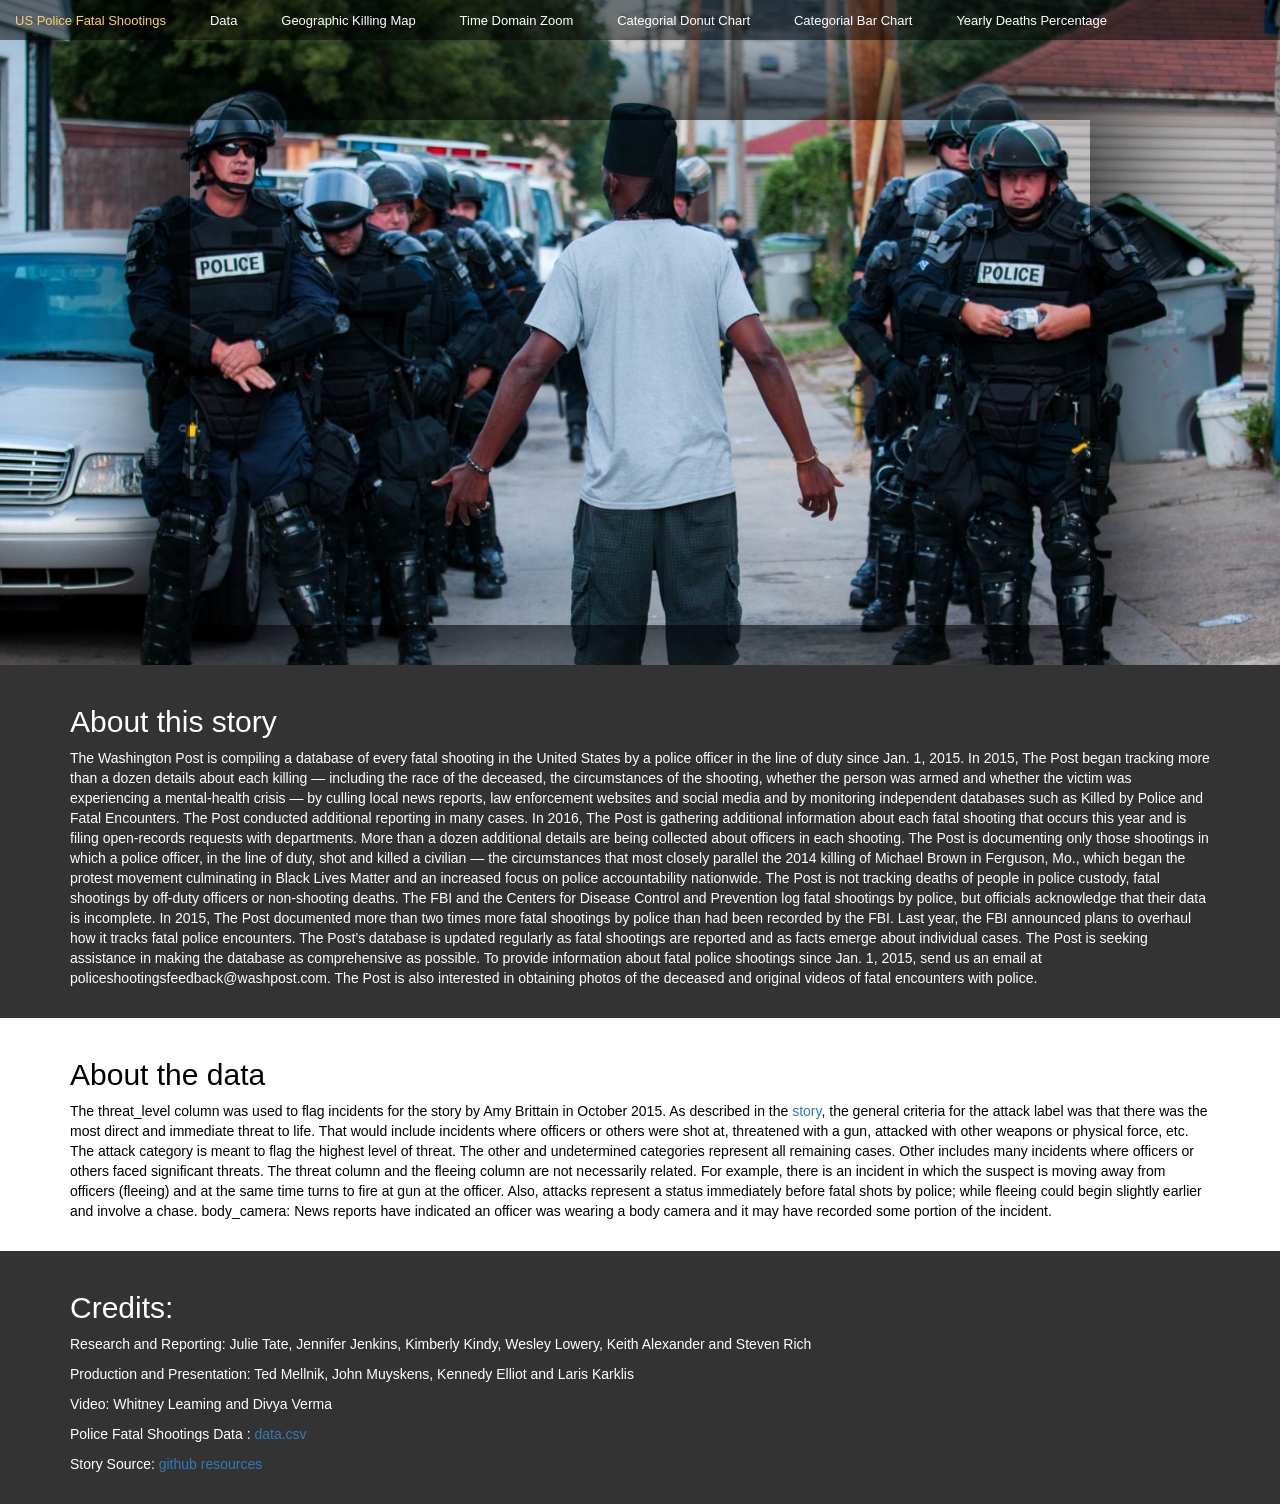
<file: index.html>
<!DOCTYPE html>
<html lang="en" dir="ltr">
  <head>
    <title>Police Fatal Shootings</title>
    <meta charset="utf-8">
    <link rel="stylesheet" href="hp.css">
    <link rel="stylesheet" href="https://maxcdn.bootstrapcdn.com/bootstrap/3.3.7/css/bootstrap.min.css">
    <meta name="viewport" content="width=device-width, initial-scale=1">
    <link rel="stylesheet" href="https://maxcdn.bootstrapcdn.com/bootstrap/3.3.7/css/bootstrap.min.css">
    <script src="https://ajax.googleapis.com/ajax/libs/jquery/3.3.1/jquery.min.js"></script>
    <script src="https://maxcdn.bootstrapcdn.com/bootstrap/3.3.7/js/bootstrap.min.js"></script>

<style>

body,html{
  max-width: 100%;
  overflow-x: hidden;
  margin: 0;
  padding: 0;
  background-image: url(pics/bg.jpg);
  background-repeat: no-repeat;
  background-attachment: fixed;
  background-position: center top;
  background-size: cover;

}


video{

position: absolute;
top: 50%;
left: 50%;
transform: translate(-50%,-50%);
min-width: 100%;
min-height: 100%
z-index:300000;

}

.center-box{

z-index: 2;
position: relative;

height: 200px;
 width: 400px;
text-align: center;
 position:absolute;
 top: 55%;
 left: 50%;
 margin-top: -100px;
 margin-left: -200px;
 background: rgba(0, 0, 0, 0.5);
 color: #f1f1f1;
 border-radius: 1em;
 -webkit-box-shadow: -4px -1px 172px -25px rgba(0,0,0,1);
 -moz-box-shadow: -4px -1px 172px -25px rgba(0,0,0,1);
 box-shadow: -4px -1px 172px -25px rgba(0,0,0,1);
 border-radius: 31px 31px 31px 31px;
 -moz-border-radius: 31px 31px 31px 31px;
 -webkit-border-radius: 31px 31px 31px 31px;

}
.center-box header{
  padding: 10px;

}
.center-box:hover{
  background: rgba(0, 0, 0, 0.8);
  color: #f1f1f1;
  transition: all 0.15s ease-in;
}



.row{

z-index: 2;
position: relative;
background: rgba(0, 0, 0, 0.5);
color: #f1f1f1;

}
.main-nav{

  list-style: none;
  margin-top: 0px;
  padding: 10px;


}
.main-nav li{

display: inline-block;


}

.main-nav li a{

color: white;
text-decoration: none;
padding: 6px 20px;

font-size: 13px;;


}

.main-nav li a:hover{

  color: #ffcc66;
  transition: all 0.20s ease-in;

}

.btn:hover{

background-color: #ffcc66;
border-color: #ffcc66;
transition: all 0.25s ease-in;


}
.section{

  padding:20x 0;
  z-index: 300000;
  position: relative;
}

.section-a{
  padding: 20px;
  background:#333;
  color:#fff;
}
.section-b{
  padding: 20px;
  background:white;
  color:black;
}
.section-c{
  background:#333;
  color:#fff;

}
.section-c p{
  font-size: 11px;
  padding-top: 8px;
  color: white;
  text-align: center;
}
#main-tab{

  color: #ffcc66;

}
li.right{
    text-align: right;
}
iframe {
  display: block;
  width: 900px;
  height: 505px;
  margin: 0 auto;
  border: 0;
  -webkit-box-shadow: -1px 1px 105px 38px rgba(0,0,0,0.75);
  -moz-box-shadow: -1px 1px 105px 38px rgba(0,0,0,0.75);
  box-shadow: -1px 1px 105px 38px rgba(0,0,0,0.75);
}
</style>
  </head>


  <body>


<div class="modal fade" id="welcomeModal" tabindex="-1" role="dialog" aria-labelledby="exampleModalLabel" aria-hidden="true">
  <div class="modal-dialog" role="document">

    <div class="modal-content">


      <div class="modal-body">
        <h3 class="modal-title" style="text-align:center">Tips For you</h3>
        <br>
        Lorem ipsum dolor sit amet, consectetur adipisicing elit, sed do eiusmod tempor incididunt ut
        labore et dolore magna aliqua. Ut enim ad minim veniam, quis nostrud exercitation ullamco laboris nisi ut
        aliquip ex ea commodo consequat. Duis aute irure dolor in reprehenderit in voluptate velit esse cillum dolore eu fugiat nulla pariatur.
        Excepteur sint occaecat cupidatat non proident, sunt in culpa qui officia deserunt mollit anim id est laborum.
        Lorem ipsum dolor sit amet, consectetur adipisicing elit, sed do eiusmod tempor incididunt ut
        labore et dolore magna aliqua. Ut enim ad minim veniam, quis nostrud exercitation ullamco laboris nisi ut
        aliquip ex ea commodo consequat. Duis aute irure dolor in reprehenderit in voluptate velit esse cillum dolore eu fugiat nulla pariatur.
        Excepteur sint occaecat cupidatat non proident, sunt in culpa qui officia deserunt mollit anim id est laborum.
        Lorem ipsum dolor sit amet, consectetur adipisicing elit, sed do eiusmod tempor incididunt ut
        labore et dolore magna aliqua. Ut enim ad minim veniam, quis nostrud exercitation ullamco laboris nisi ut
        aliquip ex ea commodo consequat. Duis aute irure dolor in reprehenderit in voluptate velit esse cillum dolore eu fugiat nulla pariatur.
        Excepteur sint occaecat cupidatat non proident, sunt in culpa qui officia deserunt mollit anim id est laborum.
        Lorem ipsum dolor sit amet, consectetur adipisicing elit, sed do eiusmod tempor incididunt ut
        labore et dolore magna aliqua. Ut enim ad minim veniam, quis nostrud exercitation ullamco laboris nisi ut
        aliquip ex ea commodo consequat. Duis aute irure dolor in reprehenderit in voluptate velit esse cillum dolore eu fugiat nulla pariatur.
        Excepteur sint occaecat cupidatat non proident, sunt in culpa qui officia deserunt mollit anim id est laborum.
      </div>
      <div class="modal-footer">
        <button type="button" class="btn btn-secondary" data-dismiss="modal">Close</button>
      </div>
    </div>
  </div>
</div>


    <header>
        <div class="row">
          <ul class="main-nav">
            <li><a href="index.html" id="main-tab"> US Police Fatal Shootings </a></li>
            <li><a href="viewData.html" > Data </a></li>
            <li><a href="viz1.html" > Geographic Killing Map </a></li>
            <li><a href="viz2.html"> Time Domain Zoom </a></li>
            <li><a href="viz3.html"> Categorial Donut Chart </a></li>
            <li><a href="viz4.html"> Categorial Bar Chart </a></li>
                      <li><a href="viz5.html"> Yearly Deaths Percentage </a></li>

</ul>
        </div>
    </header>

<br>



    <br>
    <br>
    <br>


<iframe width="560" height="315" src="https://www.youtube.com/embed/WZtK31DIElw" frameborder="0" allow="accelerometer; autoplay; encrypted-media; gyroscope; picture-in-picture" allowfullscreen></iframe>


<br>
<br>




</header>


<section class="section section-a">
    <div class="container">
      <h2>About this story</h2>
      <p>The Washington Post is compiling a database of every fatal shooting in the United States by a police officer in the line of duty since Jan. 1, 2015.
In 2015, The Post began tracking more than a dozen details about each killing — including the race of the deceased, the circumstances of the shooting, whether the person was armed and whether the victim was experiencing a mental-health crisis — by culling local news reports, law enforcement websites and social media and by monitoring independent databases such as Killed by Police and Fatal Encounters. The Post conducted additional reporting in many cases.
In 2016, The Post is gathering additional information about each fatal shooting that occurs this year and is filing open-records requests with departments. More than a dozen additional details are being collected about officers in each shooting.
The Post is documenting only those shootings in which a police officer, in the line of duty, shot and killed a civilian — the circumstances that most closely parallel the 2014 killing of Michael Brown in Ferguson, Mo., which began the protest movement culminating in Black Lives Matter and an increased focus on police accountability nationwide. The Post is not tracking deaths of people in police custody, fatal shootings by off-duty officers or non-shooting deaths.
The FBI and the Centers for Disease Control and Prevention log fatal shootings by police, but officials acknowledge that their data is incomplete. In 2015, The Post documented more than two times more fatal shootings by police than had been recorded by the FBI. Last year, the FBI announced plans to overhaul how it tracks fatal police encounters.
The Post’s database is updated regularly as fatal shootings are reported and as facts emerge about individual cases. The Post is seeking assistance in making the database as comprehensive as possible. To provide information about fatal police shootings since Jan. 1, 2015, send us an email at policeshootingsfeedback@washpost.com. The Post is also interested in obtaining photos of the deceased and original videos of fatal encounters with police.</p>
    </div>
  </section>
  <section class="section section-b">
      <div class="container">
        <h2>About the data</h2>
        <p>The threat_level column was used to flag incidents for the story by Amy Brittain in October 2015. As described in the <a href="http://www.washingtonpost.com/sf/investigative/2015/10/24/on-duty-under-fire/">story</a>, the general criteria for the attack label was that there was the most direct and immediate threat to life. That would include incidents where officers or others were shot at, threatened with a gun, attacked with other weapons or physical force, etc. The attack category is meant to flag the highest level of threat. The other and undetermined categories represent all remaining cases. Other includes many incidents where officers or others faced significant threats.

The threat column and the fleeing column are not necessarily related. For example, there is an incident in which the suspect is moving away from officers (fleeing) and at the same time turns to fire at gun at the officer. Also, attacks represent a status immediately before fatal shots by police; while fleeing could begin slightly earlier and involve a chase.

body_camera: News reports have indicated an officer was wearing a body camera and it may have recorded some portion of the incident.</p>
      </div>
    </section>

    <section class="section section-a">
        <div class="container">
          <h2>Credits:</h2>
          <p>Research and Reporting: Julie Tate, Jennifer Jenkins, Kimberly Kindy, Wesley Lowery, Keith Alexander and Steven Rich<p>
          <p>Production and Presentation: Ted Mellnik, John Muyskens, Kennedy Elliot and Laris Karklis<p>
          <p>Video: Whitney Leaming and Divya Verma<p>
          <p>Police Fatal Shootings Data : <a href="https://github.com/washingtonpost/data-police-shootings/blob/master/fatal-police-shootings-data.csv">data.csv</a>
          <p>Story Source: <a href="https://github.com/washingtonpost/data-police-shootings">github resources</a>

      </section>






  </body>





</html>
</file>
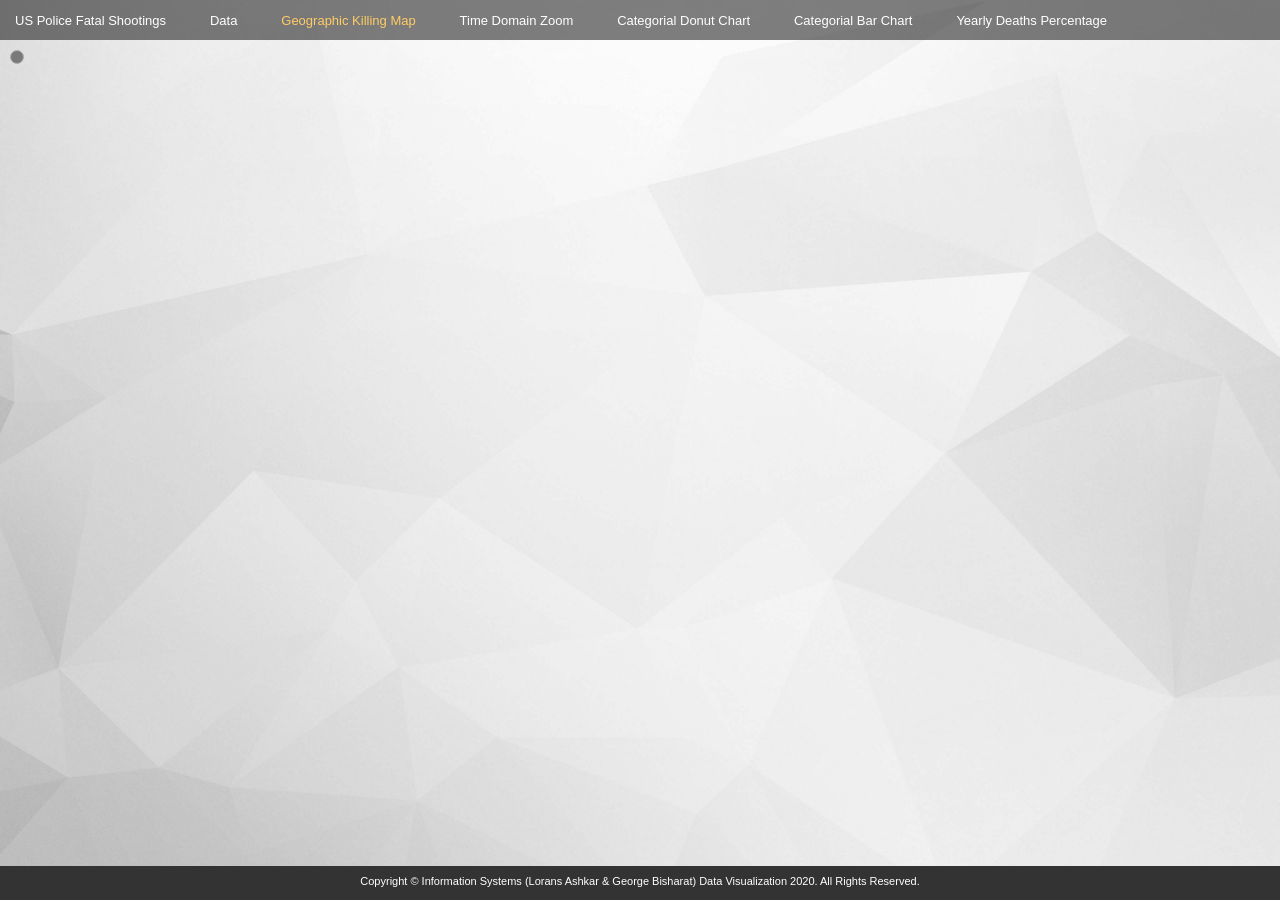
<file: viz1.html>
<!DOCTYPE html>
<html>

  <head>
    <meta charset="utf-8">
    <title>Home</title>
    <link rel="stylesheet" href="style.css">
    <link rel="stylesheet" href="https://maxcdn.bootstrapcdn.com/bootstrap/3.3.7/css/bootstrap.min.css">
    <meta name="viewport" content="width=device-width, initial-scale=1">
    <link rel="stylesheet" href="https://maxcdn.bootstrapcdn.com/bootstrap/3.3.7/css/bootstrap.min.css">
    <script src="https://ajax.googleapis.com/ajax/libs/jquery/3.3.1/jquery.min.js"></script>
    <script src="https://maxcdn.bootstrapcdn.com/bootstrap/3.3.7/js/bootstrap.min.js"></script>

<style>
  .state{
    fill: none;
    stroke: #a9a9a9;
    stroke-width: 1;
  }
  .state:hover{
    fill-opacity:0.6;

  }
  #tooltip {
    position: absolute;
    text-align: left;
    padding: 40px;
    margin: 10px;
    font: 20px sans-serif;
    background: lightsteelblue;
    border: 1px;
    border-radius: 10px;
    pointer-events: none;
  }
  #tooltip h4{
    margin:0;
    font-size:32px sans-serif;
    padding-top:10px;
    text-align: center;


  }
  #tooltip{
    background:rgba(0,0,0,0.9);
    border:1px solid grey;
    border-radius:10px;
    font-size:14px;
    width:auto;
    padding:6px;
    color:white;
    opacity:0.5;

  }
  #tooltip table{
    table-layout:fixed;
    padding:40px;
  }
  #tooltip tr,td{
    padding:7px;

  }

  #tooltip tr td:nth-child(1){
    width:60px;
  }
  #tooltip tr td:nth-child(2){
    text-align:center;

  }

  #map{
   display: flex;
   justify-content: center;
   margin-top: 10px;
  }
  body,html{

    background-image: url(pics/bg2.jpg);
    background-repeat: no-repeat;
    background-attachment: fixed;
    background-position: center top;
    background-size: cover;

  }
</style>
</style>


  </head>

  <body>

    <header>
        <div class="row">
          <ul class="main-nav">
            <li><a href="index.html"> US Police Fatal Shootings </a></li>
            <li><a href="viewData.html" > Data </a></li>
            <li><a href="viz1.html" id="main-tab"> Geographic Killing Map </a></li>
            <li><a href="viz2.html"> Time Domain Zoom </a></li>
            <li><a href="viz3.html"> Categorial Donut Chart </a></li>
            <li><a href="viz4.html"> Categorial Bar Chart </a></li>
            <li><a href="viz5.html"> Yearly Deaths Percentage </a></li>

          </ul>
        </div>
    </header>


    <div id="tooltip"></div><!-- div to hold tooltip. -->
    <div id="map">
      <svg width="960" height="600" id="statesvg"></svg> <!-- svg to hold the map. -->
    </div><!-- div to hold tooltip. -->

    <script src="uStates.js"></script> <!-- creates uStates. -->
    <script src="http://d3js.org/d3.v3.min.js"></script>
    <script>

    	function tooltipHtml(n, d){	/* function to create html content string in tooltip div. */

        var total_male ;
        var total_female;
        if(d.white==0){
          total_male="-";
          total_female="-"
        }else{
          total_male = Number((d.totalM/d.total*100).toFixed(1))+"%";
          total_female = Number(((d.total-d.totalM)/d.total*100).toFixed(1))+"%";
        }

      var white_male ;
      var white_female;
      if(d.white==0){
        white_male="-";
        white_female="-"
      }else{
        white_male = Number((d.whiteM/d.white*100).toFixed(1))+"%";
        white_female = Number(((d.white-d.whiteM)/d.white*100).toFixed(1))+"%";
      }

      var black_male ;
      var black_female;
      if(d.black==0){
        black_male="-";
        black_female="-"
      }else{
        black_male = Number((d.blackM/d.black*100).toFixed(1))+"%";
        black_female = Number(((d.black-d.blackM)/d.black*100).toFixed(1))+"%";
      }

      var hispanic_male ;
      var hispanic_female;
      if(d.hispanic==0){
        hispanic_male="-";
        hispanic_female="-"
      }else{
        hispanic_male = Number((d.hispanicM/d.hispanic*100).toFixed(1))+"%";
        hispanic_female = Number(((d.hispanic-d.hispanicM)/d.hispanic*100).toFixed(1))+"%";
      }

      var asian_male ;
      var asian_female;
      if(d.asian==0){
        asian_male="-";
        asian_female="-"
      }else{
        asian_male = Number((d.asianM/d.asian*100).toFixed(1))+"%";
        asian_female = Number(((d.asian-d.asianM)/d.asian*100).toFixed(1))+"%";
      }

      var native_male ;
      var native_female;
      if(d.native_american==0){
        native_male="-";
        native_female="-"
      }else{
        native_male = Number((d.native_americanM/d.native_american*100).toFixed(1))+"%";
        native_female = Number(((d.native_american-d.native_americanM)/d.native_american*100).toFixed(1))+"%";
      }
      var other_male ;
      var other_female;
      if(d.other==0){
        other_male="-";
        other_female="-"
      }else{
        other_male = Number((d.otherM/d.other*100).toFixed(1))+"%";
        other_female = Number(((d.other-d.otherM)/d.other*100).toFixed(1))+"%";
      }


    		return "<h4><b>"+n+"</b></h4><br><table>"+
          "<tr style='border-bottom:1px solid black'><td><b>Race</b></td><td><b>Deaths<b></td><td>"+"<b>Male</b>"+"</td><td>"+"<b>Female</b>"+"</td><td>"+"<b>Age Avg</b>"+"</td></tr>"+
    		  "<tr><td>All</td><td>"+(d.total)+"</td><td>"+total_male+"</td><td>"+total_female+"</td><td>"+d.totalAvg+"</td></tr>"+

    			"<tr><td>White</td><td>"+(d.white)+"</td><td>"+white_male+"</td><td>"+white_female+"</td><td>"+d.whiteAvg+"</td></tr>"+
    			"<tr><td>Black</td><td>"+(d.black)+"</td><td>"+black_male+"</td><td>"+black_female+"</td><td>"+d.blackAvg+"</td></tr>"+
    			"<tr><td>Hispanic</td><td>"+(d.hispanic)+"</td><td>"+hispanic_male+"</td><td>"+hispanic_female+"</td><td>"+d.hispanicAvg+"</td></tr>"+
    			"<tr><td>Asian</td><td>"+(d.asian)+"</td><td>"+asian_male+"</td><td>"+asian_female+"</td><td>"+d.asianAvg+"</td></tr>"+
    			"<tr><td>Native</td><td>"+(d.native_american)+"</td><td>"+native_male+"</td><td>"+native_female+"</td><td>"+d.nativeAvg+"</td></tr>"+
    			"<tr><td>Other</td><td>"+(d.other)+"</td><td>"+other_male+"</td><td>"+other_female+"</td><td>"+d.otherAvg+"</td></tr>"+
    			"</table>";

    	}

     //read the data
     d3.csv("fatal-police-shootings-data.csv", function(error, data){
     	// filter year
     	var data = data.filter(function(d){
     		return d.age !='0';
     	});

      var sampleData ={};	/* Sample random data. */

     	["HI", "AK", "FL", "SC", "GA", "AL", "NC", "TN", "RI", "CT", "MA",
     	"ME", "NH", "VT", "NY", "NJ", "PA", "DE", "MD", "WV", "KY", "OH",
     	"MI", "WY", "MT", "ID", "WA", "DC", "TX", "CA", "AZ", "NV", "UT",
     	"CO", "NM", "OR", "ND", "SD", "NE", "IA", "MS", "IN", "IL", "MN",
     	"WI", "MO", "AR", "OK", "KS", "LS", "VA"]

     		.forEach(function(state){

    		 var white = 0;
    		 var black = 0;
    	   var asian = 0;
    		 var native_american = 0 ;
      	 var hispanic = 0;
    	   var other = 0;
    		 var total = 0;

       // male count
         var whiteM = 0;
         var blackM = 0;
         var hispanicM= 0;
         var asianM = 0;
         var native_americanM = 0;
         var otherM = 0;
         var totalM=0;

         var whiteAge = 0;
         var blackAge = 0;
         var asianAge = 0;
         var native_americanAge = 0 ;
         var hispanicAge = 0;
         var otherAge = 0;
         var totalAge = 0;


     			for (var i=0;i<data.length; i++) {
    						if(data[i].state==state){
    								if(data[i].race=="W"){
                      if(data[i].gender=="M"){
                        whiteM = whiteM+1;
                        totalM =totalM +1;
                      }
                      white = white + 1;
                      if(data[i].age) whiteAge=whiteAge+ parseInt(data[i].age);
                    }
    								else
    							  	if(data[i].race=="B"){
                        if(data[i].gender=="M"){
                          blackM = blackM+1;
                          totalM =totalM +1;

                        }
                        black = black + 1;
                        if(data[i].age) blackAge=blackAge+parseInt(data[i].age);

                      }
    									else
    										if(data[i].race=="A"){
                          if(data[i].gender=="M"){
                            asianM = asianM+1;
                            totalM =totalM +1;

                          }
                           asian = asian + 1;
                           if(data[i].age) asianAge=asianAge+parseInt(data[i].age);

                         }
    										else
    											if(data[i].race=="N"){
                            if(data[i].gender=="M"){
                              native_americanM = native_americanM+1;
                              totalM =totalM +1;

                            }
                            native_american = native_american + 1;
                            if(data[i].age) native_americanAge=native_americanAge+parseInt(data[i].age);

                          }
    											else
    												if(data[i].race=="H"){
                              if(data[i].gender=="M"){
                                hispanicM = hispanicM+1;
                                totalM =totalM +1;

                              }
                              hispanic = hispanic+1;
                              if(data[i].age) hispanicAge=hispanicAge+parseInt(data[i].age);

                            }
    												else
                              if(data[i].race=="O"){
                                if(data[i].gender=="M"){
                                  otherM = otherM+1;
                                  totalM =totalM +1;

                                }
                                other = other+1;
                                if(data[i].age) otherAge=otherAge+parseInt(data[i].age);

                              }

    							total = total+1;


    					}

     				}

          var whiteAvg='-';
          if(white!=0)whiteAvg=Number((whiteAge/white).toFixed(1));
          var blackAvg='-';
          if(black!=0)blackAvg=Number((blackAge/black).toFixed(1));
          var asianAvg='-';
          if(asian!=0)asianAvg=Number((asianAge/asian).toFixed(1));
          var hispanicAvg='-';
          if(hispanic!=0)hispanicAvg=Number((hispanicAge/hispanic).toFixed(1));
          var nativeAvg='-';
          if(native_american!=0)nativeAvg=Number((native_americanAge/native_american).toFixed(1));
          var otherAvg='-';
          if(other!=0)otherAvg=Number((otherAge/other).toFixed(1));



     			sampleData[state]={white:white,
    				                 black:black,
    												 asian:asian,
    												 hispanic:hispanic,
    												 native_american:native_american,
    												 other:other,

                              whiteM:whiteM,
                              blackM:blackM,
                              asianM:asianM,
                              hispanicM:hispanicM,
                              native_americanM:native_americanM,
                              otherM:otherM,
                              totalM:totalM,

                              whiteAvg:whiteAvg,
                              blackAvg:blackAvg,
                              asianAvg:asianAvg,
                              hispanicAvg:hispanicAvg,
                              nativeAvg:nativeAvg,
                              otherAvg:otherAvg,
                              totalAvg:Number(((whiteAge+blackAge+hispanicAge+asianAge+native_americanAge+otherAge)/total).toFixed(1)),

    												 total:total,
    												 color:d3.interpolate("#ffeda0", "#DC143C")(total/500)};

     		});
		uStates.draw("#statesvg", sampleData, tooltipHtml);
    d3.select(self.frameElement).style("height", "1000px");

     });


</script>




    <div class="footer">
      <p>Copyright © Information Systems (Lorans Ashkar & George Bisharat) Data Visualization 2020. All Rights Reserved.</p>
    </div>

  </body>

</html>
</file>
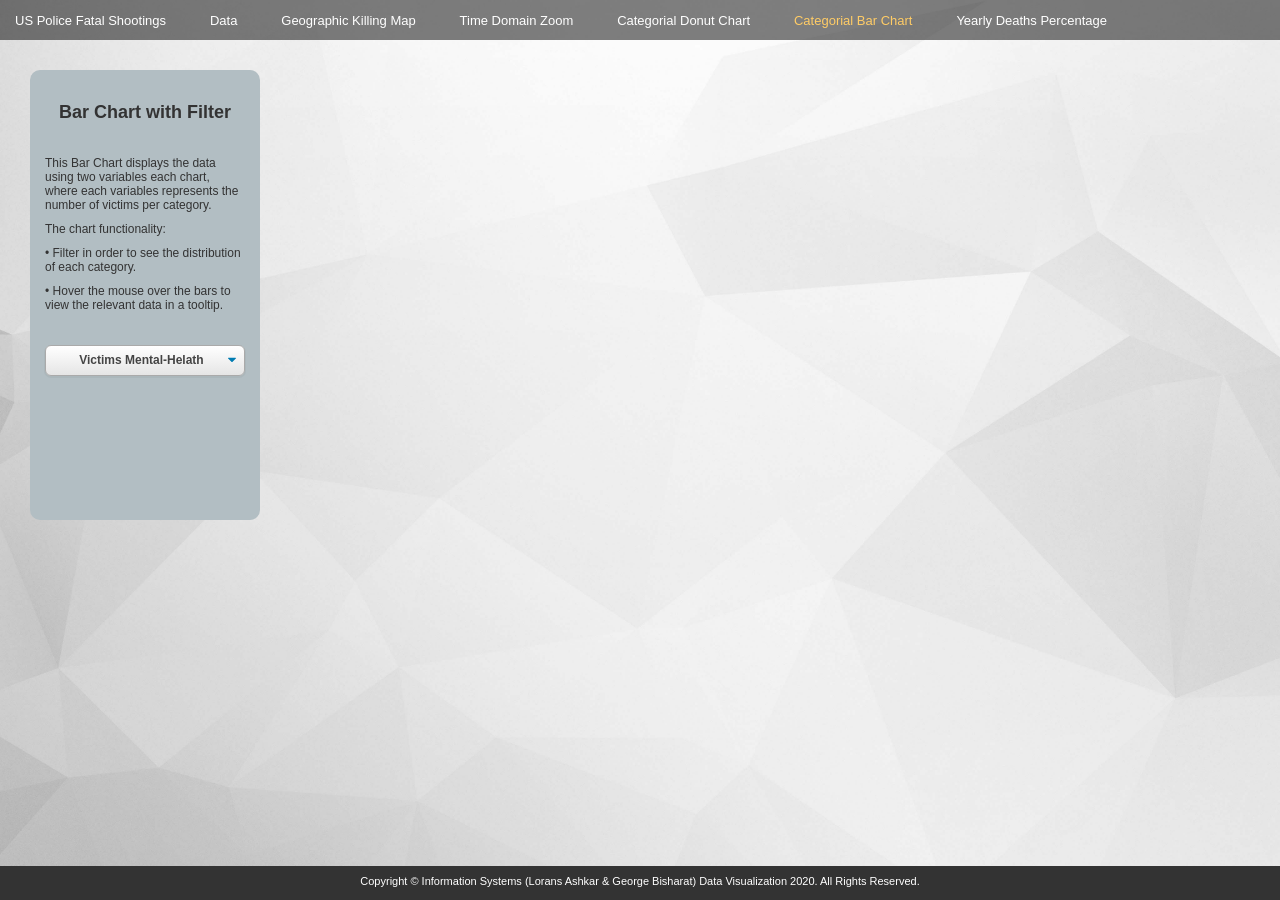
<file: viz4.html>
<!DOCTYPE html>
<html>
<head>
  <meta charset="utf-8">
  <title>Bar chart</title>
  <link rel="stylesheet" href="style.css">
  <link rel="stylesheet" href="https://maxcdn.bootstrapcdn.com/bootstrap/3.3.7/css/bootstrap.min.css">
  <meta name="viewport" content="width=device-width, initial-scale=1">
  <link rel="stylesheet" href="https://maxcdn.bootstrapcdn.com/bootstrap/3.3.7/css/bootstrap.min.css">
  <script src="https://ajax.googleapis.com/ajax/libs/jquery/3.3.1/jquery.min.js"></script>
  <script src="https://maxcdn.bootstrapcdn.com/bootstrap/3.3.7/js/bootstrap.min.js"></script>
  <script src="https://d3js.org/d3.v3.min.js"></script>


<style>


body,html{

  background-image: url(pics/bg2.jpg);
  background-repeat: no-repeat;
  background-attachment: fixed;
  background-position: center top;
  background-size: cover;

}


.axis path,
.axis line {
  fill: none;
  stroke: #000;
  shape-rendering: crispEdges;

}

.x.axis path {
  display: none;
}

/* class applies to select element itself, not a wrapper element */
.select-css {
  text-align: center;
    display: block;
    font-size: 12px;
    font-family: sans-serif;
    font-weight: 700;
    color: #444;
    line-height: 1.3;
    padding: .6em 1.4em .5em .8em;
    width: 100%;
    max-width: 100%; /* useful when width is set to anything other than 100% */
    box-sizing: border-box;
    margin: 0;
    border: 1px solid #aaa;
    box-shadow: 0 1px 0 1px rgba(0,0,0,.04);
    border-radius: .5em;
    -moz-appearance: none;
    -webkit-appearance: none;
    appearance: none;
    background-color: #fff;
    /* note: bg image below uses 2 urls. The first is an svg data uri for the arrow icon, and the second is the gradient.
        for the icon, if you want to change the color, be sure to use `%23` instead of `#`, since it's a url. You can also swap in a different svg icon or an external image reference

    */
    background-image: url('data:image/svg+xml;charset=US-ASCII,%3Csvg%20xmlns%3D%22http%3A%2F%2Fwww.w3.org%2F2000%2Fsvg%22%20width%3D%22292.4%22%20height%3D%22292.4%22%3E%3Cpath%20fill%3D%22%23007CB2%22%20d%3D%22M287%2069.4a17.6%2017.6%200%200%200-13-5.4H18.4c-5%200-9.3%201.8-12.9%205.4A17.6%2017.6%200%200%200%200%2082.2c0%205%201.8%209.3%205.4%2012.9l128%20127.9c3.6%203.6%207.8%205.4%2012.8%205.4s9.2-1.8%2012.8-5.4L287%2095c3.5-3.5%205.4-7.8%205.4-12.8%200-5-1.9-9.2-5.5-12.8z%22%2F%3E%3C%2Fsvg%3E'),
      linear-gradient(to bottom, #ffffff 0%,#e5e5e5 100%);
    background-repeat: no-repeat, repeat;
    /* arrow icon position (1em from the right, 50% vertical) , then gradient position*/
    background-position: right .7em top 50%, 0 0;
    /* icon size, then gradient */
    background-size: .65em auto, 100%;
}
/* Hide arrow icon in IE browsers */
.select-css::-ms-expand {
    display: none;
}
/* Hover style */
.select-css:hover {
    border-color: #888;
}
/* Focus style */
.select-css:focus {
    border-color: #aaa;
    /* It'd be nice to use -webkit-focus-ring-color here but it doesn't work on box-shadow */
    box-shadow: 0 0 1px 3px rgba(59, 153, 252, .7);
    box-shadow: 0 0 0 3px -moz-mac-focusring;
    color: #222;
    outline: none;
}

/* Set options to normal weight */
.select-css option {
    font-weight:normal;
}

/* Support for rtl text, explicit support for Arabic and Hebrew */
*[dir="rtl"] .select-css, :root:lang(ar) .select-css, :root:lang(iw) .select-css {
    background-position: left .7em top 50%, 0 0;
    padding: .6em .8em .5em 1.4em;
}

/* Disabled styles */
.select-css:disabled, .select-css[aria-disabled=true] {
    color: graytext;
    background-image: url('data:image/svg+xml;charset=US-ASCII,%3Csvg%20xmlns%3D%22http%3A%2F%2Fwww.w3.org%2F2000%2Fsvg%22%20width%3D%22292.4%22%20height%3D%22292.4%22%3E%3Cpath%20fill%3D%22graytext%22%20d%3D%22M287%2069.4a17.6%2017.6%200%200%200-13-5.4H18.4c-5%200-9.3%201.8-12.9%205.4A17.6%2017.6%200%200%200%200%2082.2c0%205%201.8%209.3%205.4%2012.9l128%20127.9c3.6%203.6%207.8%205.4%2012.8%205.4s9.2-1.8%2012.8-5.4L287%2095c3.5-3.5%205.4-7.8%205.4-12.8%200-5-1.9-9.2-5.5-12.8z%22%2F%3E%3C%2Fsvg%3E'),
      linear-gradient(to bottom, #ffffff 0%,#e5e5e5 100%);
}

.select-css:disabled:hover, .select-css[aria-disabled=true] {
    border-color: #aaa;
}
#parent {
  display: flex;
  height: 100%;
  padding: 30px

}
#words {
  padding-left: 15px;
  padding-right: 15px;
  font: 20px sans-serif;
  background: #b2bec3;
  border: 1px;
  border-radius: 10px;

}
#bar-chart {
  flex: 1;
  padding-left: 15px;
  padding-right: 15px;

}

.toolTip {
  position: absolute;
  display: none;
  min-width: 80px;
  height: auto;
  background: black;
  color: white;
  pointer-events: none;
  border: none;
  border-radius : 8px;
  padding: 14px;
  text-align: center;
  font: 14px Times;
}


</style>

</head>
<body>
    <header>
        <div class="row">
          <ul class="main-nav">
            <li><a href="index.html"> US Police Fatal Shootings </a></li>
            <li><a href="viewData.html" > Data </a></li>
            <li><a href="viz1.html" > Geographic Killing Map </a></li>
            <li><a href="viz2.html"> Time Domain Zoom </a></li>
            <li><a href="viz3.html"> Categorial Donut Chart </a></li>
            <li><a href="viz4.html" id="main-tab"> Categorial Bar Chart </a></li>
            <li><a href="viz5.html"> Yearly Deaths Percentage </a></li>

          </ul>
        </div>
    </header>


  <div id="parent">
      <div class="custom-select" style="width:230px;" id="words">
        <br>
        <h4 style="text-align:center"><b>Bar Chart with Filter</b></h4>
        <br>
        <p style="font-size:12px;">This Bar Chart displays the data using two variables each chart, where each variables represents the number of victims per category.<br>
        <p style="font-size:12px;">The chart functionality:<br>
        <p style="font-size:12px"> • Filter in order to see the distribution of each category.</p>
        <p style="font-size:12px"> • Hover the mouse over the bars to view the relevant data in a tooltip.</p>

        <br>
        <select class="select-css" name="dropdown" id="combo" >
          <optgroup label="Male/Female">
              <option value="mentalGender">Victims Mental-Helath</option>
              <option value="fleeGender">Victims Flee</option>
              <option value="armsDist">Vicitms Usage of Arms</option>
          </optgroup>
          <optgroup label="Armed/Unarmed">
              <option value="fleeArm">Victims Flee</option>
              <option value="mentalArm">Victims Mental-Helath</option>
          </optgroup>
          <optgroup label="Victims Threat">
             <option value="threatWeapon">Victims Threat</option>
          </optgroup>
        </select>

        <br>
      </div>
          <br><br>

      <div id="bar-chart" style="width:1000px; margin:0 auto;height:450px"></div>
    <div id='container'></div>

  </div>


<script>

var margin = {top: 20, right: 20, bottom: 30, left: 180},
    width = 800 - margin.left - margin.right,
    height = 450 - margin.top - margin.bottom;

var x0 = d3.scale.ordinal()
    .rangeRoundBands([0, width], .1);

var x1 = d3.scale.ordinal();

var y = d3.scale.linear()
    .range([height, 0]);

var xAxis = d3.svg.axis()
    .scale(x0)
    .tickSize(0)
    .orient("bottom");

var yAxis = d3.svg.axis()
    .scale(y)
    .orient("left");

var svg = d3.select('#bar-chart').append("svg")
    .attr("width", width + margin.left + margin.right)
    .attr("height", height + margin.top + margin.bottom)
    .append("g")
    .attr("transform", "translate(" + margin.left + "," + margin.top + ")");

  d3.csv("fatal-police-shootings-data.csv", function(error, inputCSV){

    mentalDist(inputCSV);

       $('select[name="dropdown"]').change(function(){
         d3.select("svg").remove();

          svg = d3.select('#bar-chart').append("svg")
             .attr("width", width + margin.left + margin.right)
             .attr("height", height + margin.top + margin.bottom)
             .append("g")
             .attr("transform", "translate(" + margin.left + "," + margin.top + ")");

        console.log(this.value);

        switch (this.value) {

            case "mentalGender":
               mentalDist(inputCSV);
               break;

            case "mentalArm":
               mentalArmDist(inputCSV);
               break;

            case "fleeGender":
               fleeDist(inputCSV);
               break;

            case "fleeArm":
               fleeArmDist(inputCSV);
               break;

            case "threatWeapon":
              threatWeapon(inputCSV);
              break;

            case "armsDist":
              armsDist(inputCSV);
              break;


        }

       });



});

function BarChart(data){
      var color = d3.scale.category20();

      var categoriesNames = data.map(function(d) { return d.categorie; });
      var rateNames = data[0].values.map(function(d) { return d.rate; });
      var tooltip = d3.select("body").append("div").attr("class", "toolTip");

      x0.domain(categoriesNames);
      x1.domain(rateNames).rangeRoundBands([0, x0.rangeBand()]);
      y.domain([0, d3.max(data, function(categorie) { return d3.max(categorie.values, function(d) { return d.value; }); })]);

      svg.append("g")
          .attr("class", "x axis")
          .attr("transform", "translate(0," + height + ")")
          .style('font-weight','bold')
          .style('font-size','18px')
          .call(xAxis);

      svg.append("g")
          .attr("class", "y axis")
          .style('opacity','0')
          .call(yAxis)
          .append("text")
          .attr("transform", "rotate(-90)")
          .attr("y", 6)
          .attr("dy", ".71em")
          .style("text-anchor", "end")
          .style('font-weight','bold')
          .text("Victims Number");

      svg.select('.y').transition().duration(500).delay(1300).style('opacity','1');


      var slice = svg.selectAll(".slice")
          .data(data)
          .enter().append("g")
          .attr("class", "g")
          .attr("transform",function(d) { return "translate(" + x0(d.categorie) + ",0)"; });

      slice.selectAll("rect")
          .data(function(d) { return d.values; })
      .enter().append("rect")
          .attr("width", x1.rangeBand())
          .attr("x", function(d) { return x1(d.rate); })
          .style("fill", function(d) { return color(d.rate) })
          .attr("y", function(d) { return y(0); })
          .attr("height", function(d) { return height - y(0); })
          .on("mouseover", function(d) {
            tooltip.style("display", "inline-block");
          })
          .on("mousemove", function(d) {
              d3.select(this).style("fill", d3.rgb(color(d.rate)).darker(2));
           tooltip
              .style("left", d3.event.pageX - 100 + "px")
              .style("top", d3.event.pageY - 110 + "px")
              .style("display", "inline-block")
              .html("Category:"+" "+ (d.rate) + "<br><br>" + "Victims:" +" " +(d.value)+" of "+(d3.select(this.parentNode).datum().sumCat)+ "<br><br>"+ ((d.value/d3.select(this.parentNode).datum().sumCat)*100).toFixed(2) + '%' + " of "+ d3.select(this.parentNode).datum().categorie) ;
          })
          .on("mouseout", function(d) {
              d3.select(this).style("fill", color(d.rate));
              tooltip.style("display", "none");
          });

      slice.selectAll("rect")
          .transition()
          .delay(function (d) {return Math.random()*1000;})
          .duration(1000)
          .attr("y", function(d) { return y(d.value); })
          .attr("height", function(d) { return height - y(d.value); });

      //Legend
      var legend = svg.selectAll(".legend")
          .data(data[0].values.map(function(d) { return d.rate; }).reverse())
      .enter().append("g")
          .attr("class", "legend")
          .attr("transform", function(d,i) { return "translate(0," + i * 20 + ")"; })
          .style("opacity","0");

      legend.append("circle")
            .attr("cx", width - 12)
            .attr("r", 8)
            .style("stroke", "black")
            .style("fill", function(d) { return color(d); });

      legend.append("text")
          .attr("x", width - 24)
          .attr("y", 1)
          .attr("dy", ".35em")
          .style("text-anchor", "end")
          .text(function(d) {return d; });

      legend.transition().duration(500).delay(function(d,i){ return 1300 + 100 * i; }).style("opacity","1");


}

function threatWeapon(initData){

     var dataset = new Array();
     var sampleData ={};
     var cam = ["shot","shot and Tasered"];
     var rateNames = ['attack', 'other', 'undetermined'];
     var category = ["Shot","Shot-And-Tasered"];


        for(var j=0 ; j<cam.length; j++){

                var attack = 0;
                var other = 0;
                var undetermined = 0;


            for (var i=0;i<initData.length; i++) {

                if(initData[i].manner_of_death==cam[j]){

                    if(initData[i].threat_level=="attack")attack = attack + 1;
                    else
                    if(initData[i].threat_level=="other") other = other + 1;
                        else
                            if(initData[i].threat_level=="undetermined") undetermined = undetermined + 1;

                }
            }

            var cat = [attack,other,undetermined];
            var data = new Array();

            for (var j1 = 0; j1 <  cat.length; j1++) {
                data.push({
                    "rate": rateNames[j1],
                    "value": cat[j1]
                });
            }

            dataset.push({
                "categorie": category[j],
                "values": data,
                "sumCat":calculateSumOfCat(data)

            });

        }
      console.log(dataset);
      BarChart(dataset);
}


function fleeDist(initData){

     var dataset = new Array();
     var sampleData ={};
     var sex = ["M","F"];
     var rateNames = ["Flee","Not Fleeing"];
     var category = ["Male","Female"];


        for(var j=0 ; j<sex.length;j++){
            var flee = 0;
            var notflee = 0;


            for (var i=0;i<initData.length; i++) {

                if(initData[i].gender==sex[j]){

                    if(initData[i].flee == "Not fleeing") notflee = notflee + 1;
                    else
                      flee = flee +1 ;
                    }
            }

            var cat = [flee,notflee];
            var data = new Array();

            for (var j1 = 0; j1 <  cat.length; j1++) {
                data.push({
                    "rate": rateNames[j1],
                    "value": cat[j1]
                });
            }

            dataset.push({
                "categorie": category[j],
                "values": data,
                "sumCat":calculateSumOfCat(data)

            });

            }

          console.log(dataset);
          BarChart(dataset);
}

function armsDist(initData){

     var dataset = new Array();
     var sampleData ={};
     var sex = ["M","F"];
     var rateNames = ["Armed","Unarmed"];
     var category = ["Male","Female"];


        for(var j=0 ; j<sex.length;j++){
            var armed = 0;
            var unarmed = 0;


            for (var i=0;i<initData.length; i++) {

                if(initData[i].gender==sex[j]){

                    if(initData[i].armed == "unarmed") unarmed = unarmed + 1;
                    else
                      armed = armed +1 ;
                    }
            }

            var cat = [armed,unarmed];
            var data = new Array();

            for (var j1 = 0; j1 <  cat.length; j1++) {
                data.push({
                    "rate": rateNames[j1],
                    "value": cat[j1]
                });
            }

            dataset.push({
                "categorie": category[j],
                "values": data,
                "sumCat":calculateSumOfCat(data)

            });

            }

          console.log(dataset);
          BarChart(dataset);
}

function mentalDist(initData){

     var dataset = new Array();
     var sampleData ={};
     var sex = ["M","F"];
     var rateNames = ["Mentally-Unstable","Stable"];
     var category = ["Male","Female"];


        for(var j=0 ; j<sex.length;j++){
            var tr = 0;
            var fl = 0;


            for (var i=0;i<initData.length; i++) {

                if(initData[i].gender==sex[j]){

                    if(initData[i].signs_of_mental_illness=="True")tr = tr + 1;
                    else
                    if(initData[i].signs_of_mental_illness=="False") fl = fl + 1;
                    }
            }

            var cat = [tr,fl];
            var data = new Array();

            for (var j1 = 0; j1 <  cat.length; j1++) {
                data.push({
                    "rate": rateNames[j1],
                    "value": cat[j1]
                });
            }

            dataset.push({
                "categorie": category[j],
                "values": data,
                "sumCat":calculateSumOfCat(data)

            });

            }

          console.log(dataset);
          BarChart(dataset);
}

function clearChart(){
    //refresh
    document.getElementById("bar-chart").innerHTML = "";//reset div

}

function calculateSumOfCat(d){
   // console.log(d)
    var sumCat = 0;

    for(var i=0; i<d.length ; i++){
      //console.log(d[i].value)
        sumCat = sumCat + d[i].value;
    }
    //console.log(sumCat)

    return sumCat;
}

function fleeArmDist(initData){

     var dataset = new Array();
     var sampleData ={};
     var rateNames = ["Flee","Not Fleeing"];
     var category = ["Armed","Unarmed"];
     var unarmed = new Array();
     var armed = new Array();

        for (var i=0;i<initData.length; i++) {

                if(initData[i].armed=="unarmed"){
                   unarmed.push(initData[i]);
                }else{
                   armed.push(initData[i]);
                }
         }


        var catArm =  calculateFleeDist(armed);
        var catUnarm =  calculateFleeDist(unarmed);

        var armData = subFun(catArm,rateNames);
        var unarmData = subFun(catUnarm,rateNames);

        dataset.push({
            "categorie": category[0],
            "values": armData,
            "sumCat":calculateSumOfCat(armData)

        });
        dataset.push({
            "categorie": category[1],
            "values": unarmData,
            "sumCat":calculateSumOfCat(unarmData)

        });

          console.log(dataset);
          BarChart(dataset);
}

function calculateFleeDist(data){
    var flee = 0;
    var notflee = 0;

     for (var i=0;i<data.length; i++) {
        if(data[i].flee == "Not fleeing")
          notflee = notflee + 1;
        else
          flee = flee +1 ;
     }

     var cat = [flee,notflee];

     return cat;

}

function mentalArmDist(initData){

     var dataset = new Array();
     var sampleData ={};
     var rateNames = ["Mentally-Unstable","Stable"];
     var category = ["Armed","Unarmed"];
     var unarmed = new Array();
     var armed = new Array();

        for (var i=0;i<initData.length; i++) {

                if(initData[i].armed=="unarmed"){
                   unarmed.push(initData[i]);
                }else{
                   armed.push(initData[i]);
                }
         }


        var catArm =  calculateMentalDist(armed);
        var catUnarm =  calculateMentalDist(unarmed);

        var armData = subFun(catArm,rateNames);
        var unarmData = subFun(catUnarm,rateNames);

        dataset.push({
            "categorie": category[0],
            "values": armData,
            "sumCat":calculateSumOfCat(armData)

        });
        dataset.push({
            "categorie": category[1],
            "values": unarmData,
            "sumCat":calculateSumOfCat(unarmData)

        });

          console.log(dataset);
          BarChart(dataset);
}



function calculateMentalDist(data){
    var ill = 0;
    var stable = 0;

     for (var i=0;i<data.length; i++) {
        if(data[i].signs_of_mental_illness=="True")ill = ill + 1;
        else
        if(data[i].signs_of_mental_illness=="False") stable = stable + 1;
     }

     var cat = [ill,stable];

     return cat;

}


function subFun(inputData,rateNames){
   var data = new Array();
    for (var j1 = 0; j1 <  inputData.length; j1++) {
        data.push({
            "rate": rateNames[j1],
            "value": inputData[j1]
        });
    }

    return data;
}
</script>

</body>
<div class="footer">
  <p>Copyright © Information Systems (Lorans Ashkar & George Bisharat) Data Visualization 2020. All Rights Reserved.</p>
</div>
</html>
</file>
<file: hp.css>
body,html{
  max-width: 100%;
   overflow-x: hidden;
  margin: 0;
  padding: 0;
  background-image: url(../SysPictures/dub.jpg);
  background-repeat: no-repeat;
  background-attachment: fixed;
  background-position: center top;
  background-size: cover;

}


video{

position: absolute;
top: 50%;
left: 50%;
transform: translate(-50%,-50%);
min-width: 100%;
min-height: 100%
z-index:300000;

}

.center-box{

z-index: 2;
position: relative;

height: 200px;
 width: 400px;
text-align: center;
 position:absolute;
 top: 55%;
 left: 50%;
 margin-top: -100px;
 margin-left: -200px;
 background: rgba(0, 0, 0, 0.5);
 color: #f1f1f1;
 border-radius: 1em;
 -webkit-box-shadow: -4px -1px 172px -25px rgba(0,0,0,1);
 -moz-box-shadow: -4px -1px 172px -25px rgba(0,0,0,1);
 box-shadow: -4px -1px 172px -25px rgba(0,0,0,1);
 border-radius: 31px 31px 31px 31px;
 -moz-border-radius: 31px 31px 31px 31px;
 -webkit-border-radius: 31px 31px 31px 31px;

}
.center-box header{
  padding: 10px;

}
.center-box:hover{
  background: rgba(0, 0, 0, 0.8);
  color: #f1f1f1;
  transition: all 0.15s ease-in;
}



.row{

z-index: 2;
position: relative;
background: rgba(0, 0, 0, 0.5);
color: #f1f1f1;

}
.main-nav{
  height:30px;
  list-style: none;
  margin-top: 0px;
  padding: 10px;


}
.main-nav li{

display: inline-block;


}

.main-nav li a{

color: white;
text-decoration: none;
padding: 6px 20px;

font-size: 13px;;


}

.main-nav li a:hover{

  color: #ffcc66;
  transition: all 0.20s ease-in;

}

.btn:hover{

background-color: #ffcc66;
border-color: #ffcc66;
transition: all 0.25s ease-in;


}
.section{

  padding:20x 0;
  z-index: 300000;
  position: relative;
}

.section-a{
  padding: 20px;
  background:#333;
  color:#fff;
}
.section-b{
  padding: 20px;
  background:white;
  color:black;
}
.section-c{
  background:#333;
  color:#fff;

}
.section-c p{

  font-size: 11px;
  padding-top: 8px;
  color: white;
  text-align: center;
}
#main-tab{

  color: #ffcc66;

}
li.right{
    text-align: right;
}
</file>
<file: style.css>
body,html{
    max-width: 100%;
    overflow-x: hidden;
    margin: 0;
    padding: 0;
  }

  .center-box:hover{
    background: rgba(0, 0, 0, 0.8);
    color: #f1f1f1;
    transition: all 0.15s ease-in;
  }
.footer{
  background:#333;
  color:#fff;

}
.footer p{

  font-size: 11px;
  padding-top: 8px;
  color: white;
  text-align: center;
}

  .row{

    z-index: 2;
    position: relative;
    background: rgba(0, 0, 0, 0.5);
    color: #f1f1f1;

  }
  .main-nav{
    height:30px;
    list-style: none;
    margin-top: 0px;
    padding: 10px;
  }
  .main-nav li{

  display: inline-block;


  }

  .main-nav li a{
    color: white;
    text-decoration: none;
    padding: 6px 20px;
    font-size: 13px;

  }

  .main-nav li a:hover{
    color: #ffcc66;
    transition: all 0.20s ease-in;
  }

  .btn:hover{
    background-color: #ffcc66;
    border-color: #ffcc66;
    transition: all 0.25s ease-in;
  }


  .footer {
    position: fixed;
    left: 0;
    bottom: 0;
    width: 100%;
}
  #main-tab{

    color: #ffcc66;

  }
  li.right{
      text-align: right;
  }
.p{
align-text:center;
}
</file>
